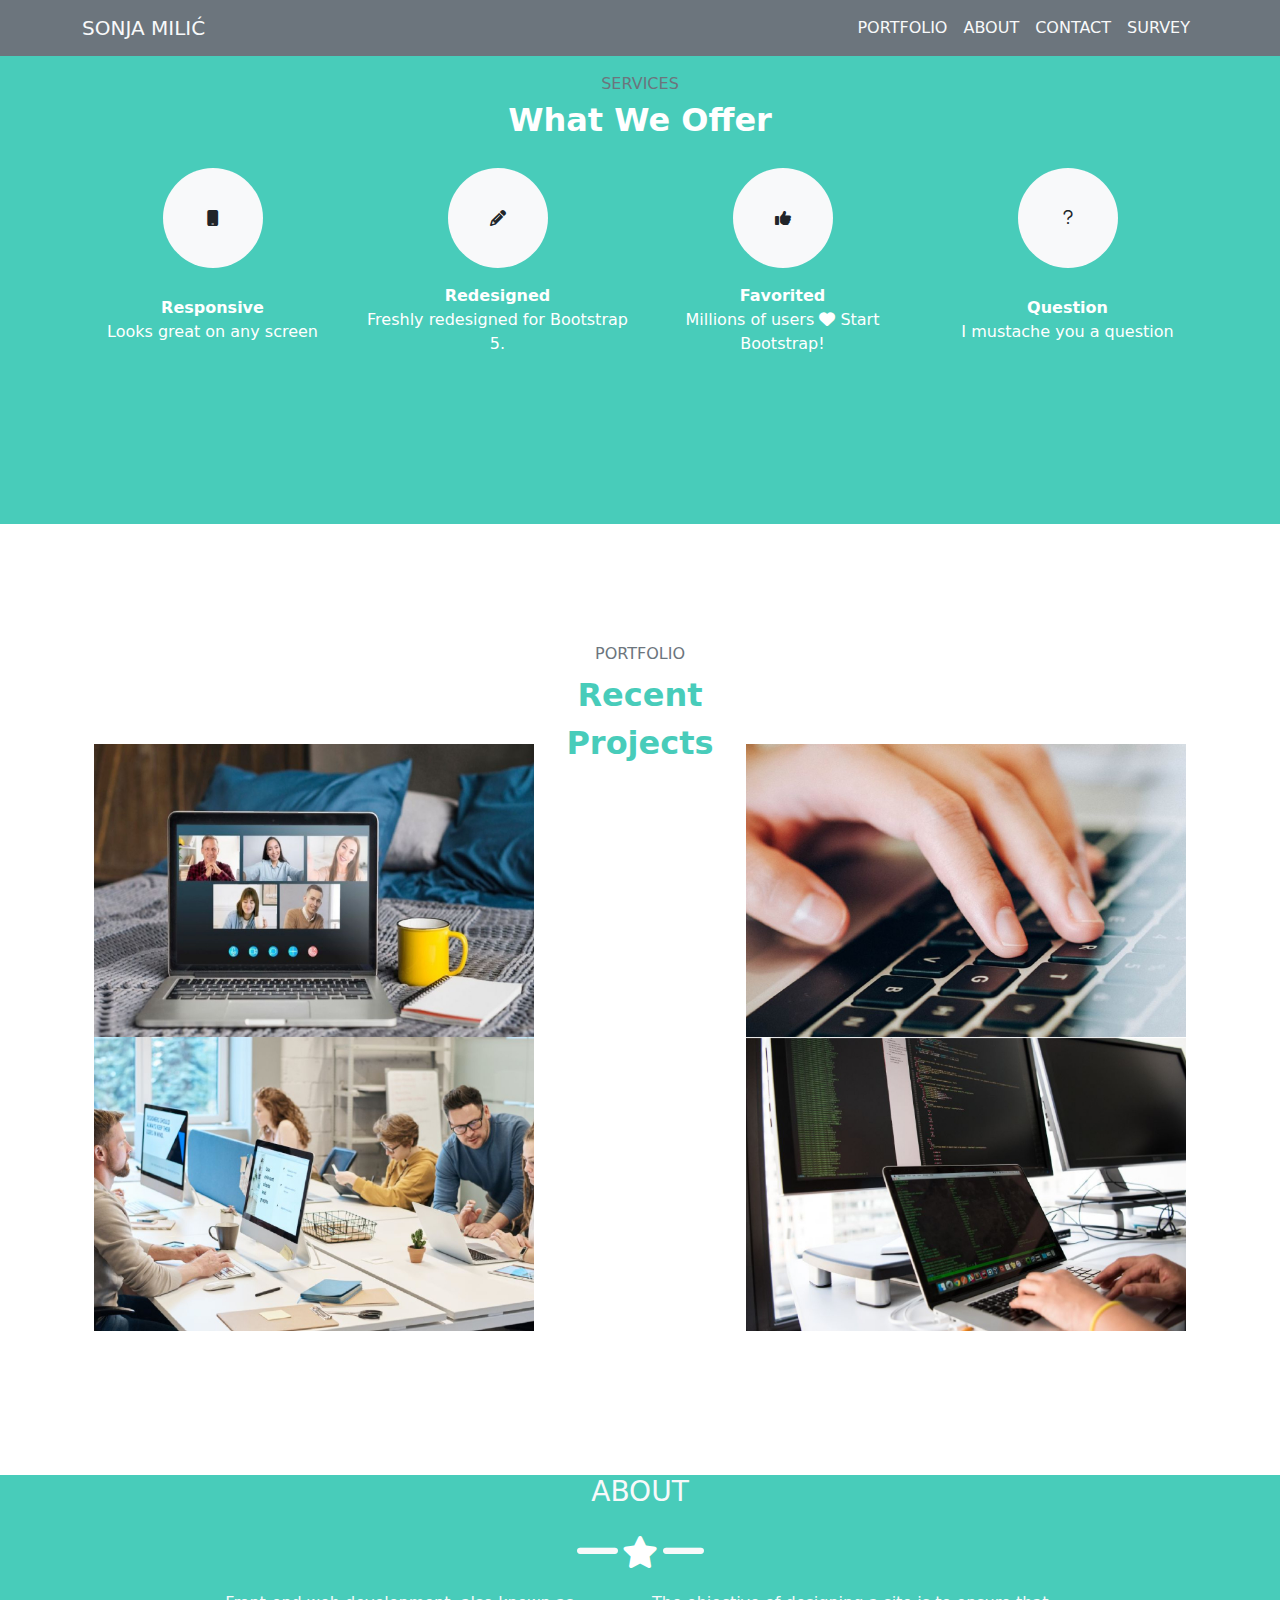
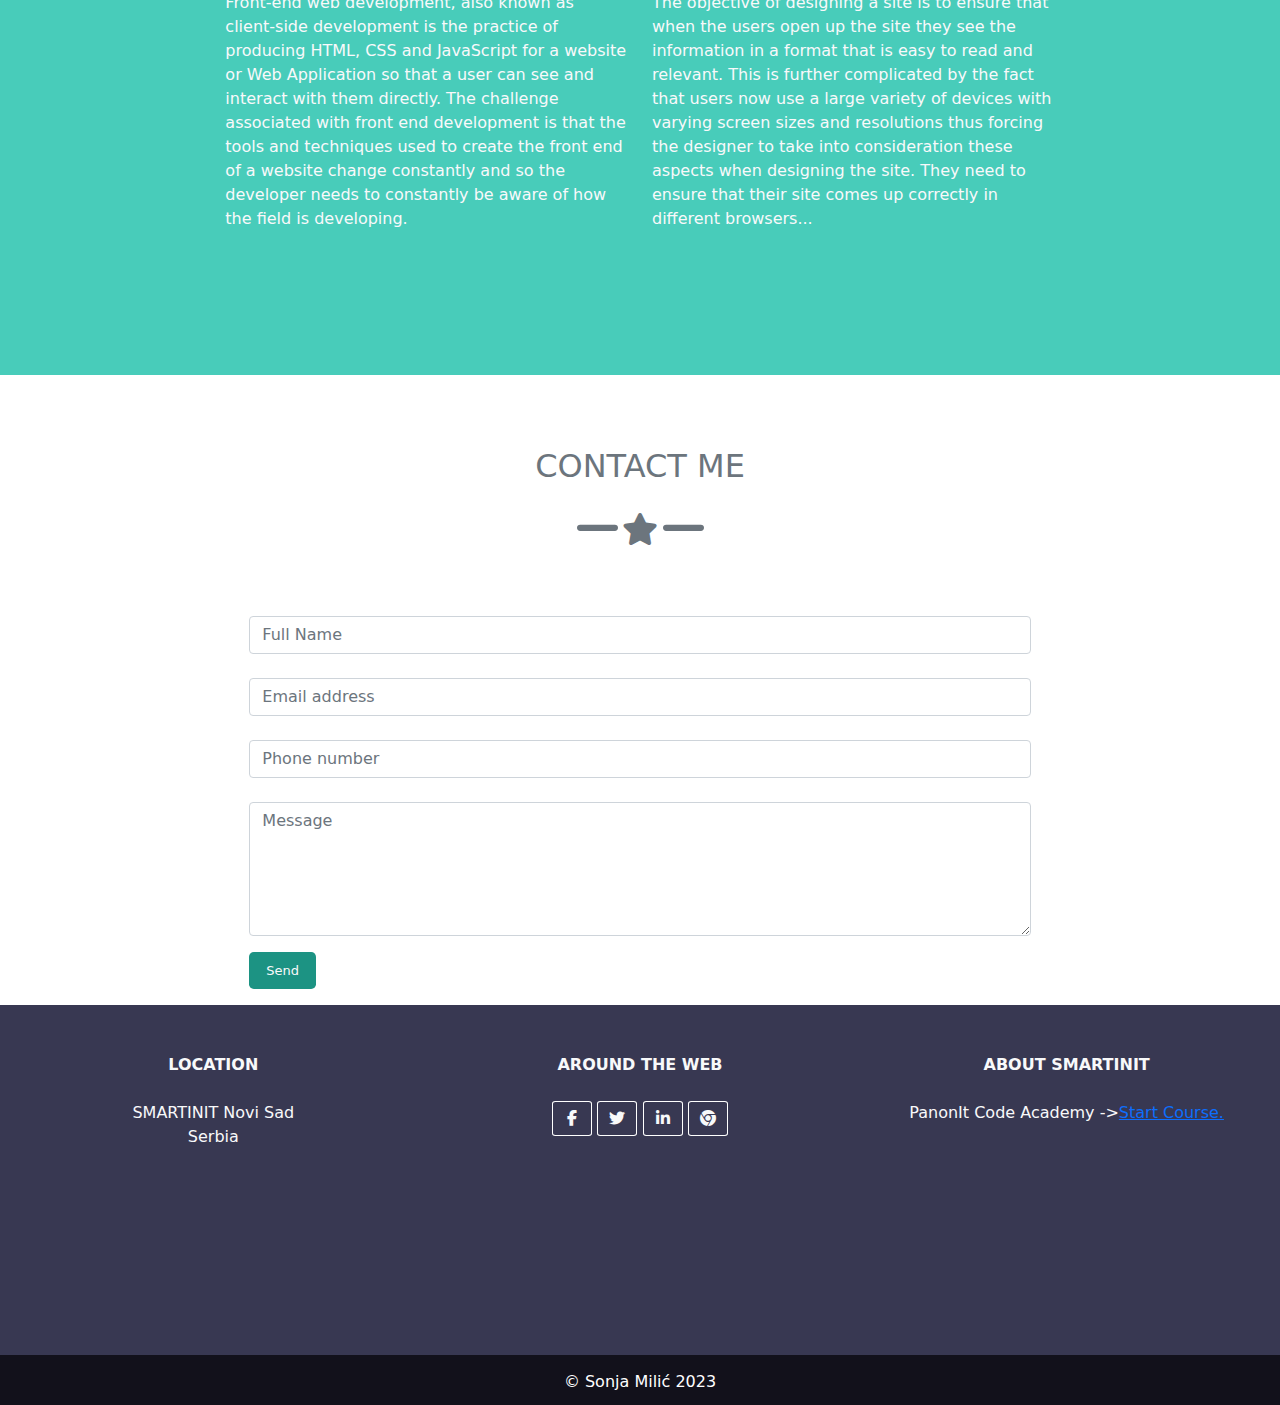
<file: index.html>
<!DOCTYPE html>
<html lang="en">
<head>
    <meta charset="UTF-8">
    <meta http-equiv="X-UA-Compatible" content="IE=edge">
    <meta name="viewport" content="width=device-width, initial-scale=1.0">
    <title>Bootstrap 2</title>
    <link rel="stylesheet" href="zadatak8.css">
    <link rel="stylesheet" href="bootstrap.min.css">
    <script src="bootstrap.bundle.min.js"></script>
    <script src="https://code.jquery.com/jquery-3.6.0.min.js"></script>
    <link rel="stylesheet" href="https://cdnjs.cloudflare.com/ajax/libs/font-awesome/6.3.0/css/all.min.css">


</head>
<body>
    <nav class="navbar navbar-expand-lg navbar-dark bg-secondary" style="position: fixed; width: 100%;">
        <div class="container">
            <a class="navbar-brand text-light" href="index.html">SONJA MILIĆ</a>
            <button class="navbar-toggler text-light border-none" style="background-color: rgb(72, 204, 186);"type="button" data-bs-toggle="collapse" data-bs-target="#navbarNav"
                aria-controls="navbarNav" aria-expanded="false" aria-label="Toggle navigation">Menu
                <span class="navbar-toggler-icon"></span>
            </button>
                <div class="collapse navbar-collapse" id="navbarNav">
                    <ul class="navbar-nav ms-auto">
                        <li class="nav-item">
                            <a class="nav-link text-light" href="portfolio.html">PORTFOLIO</a>
                        </li>
                        <li class="nav-item">
                            <a class="nav-link text-light" href="#sekcija1">ABOUT</a>
                        </li>
                        <li class="nav-item">
                            <a class="nav-link text-light" href="#sekcija2">CONTACT</a>
                        </li>
                        <li class="nav-item">
                            <a class="nav-link text-light" href="survey.html">SURVEY</a>
                        </li>
                    </ul>
                </div>
            </div>
    </nav><br>

   <!--style="display: block; background-color:rgb(72, 204, 186); height: 450px;" --> 
    
    <div class="container-fluid1"><br><br>
        <div class="text-muted text-center">SERVICES<br>
            <div class="tekst1 text-center" style="font-size:xx-large; color:white;"><strong>What We Offer</strong></div>
        </div><br>
        <div class="container-fluid text-center">
            <div class="container ">
                <div class="row ">
                <div class="col-lg-3 col-md-6 col-sm-12 d-flex justify-content-center">
                <div class="row d-flex justify-content-center">
                <div class=" wwo-div-icon d-flex justify-content-center align-items-center bg-light ikonica" style="width: 100px; height: 100px; border-radius: 50px;">
                <span><i class="fa fa-mobile d-block justify-content-center "></i></span>
                </div>
                <div class="text-white mt-3 mb-5">
                <span class="fw-bold opis-ikonice1">Responsive</span><br> 
                <span class="mb-5 opis-ikonice2">Looks great on any screen</span>
                </div>
                </div>
                </div>

                <div class="col-lg-3 col-md-6 col-sm-12 d-flex justify-content-center">
                    <div class="row d-flex justify-content-center">
                    <div class=" wwo-div-icon d-flex justify-content-center align-items-center bg-light ikonica" style="width: 100px; height: 100px; border-radius: 50px;">
                    <span><i class="fa fa-pencil d-block justify-content-center "></i></span>
                    </div>
                    <div class="text-white mt-3 mb-5">
                    <span class="fw-bold opis-ikonice1">Redesigned</span><br>
                    <span class="mb-5 opis-ikonice2">Freshly redesigned for Bootstrap 5.</span>
                    </div>
                    </div>
                    </div>

                <div class="col-lg-3 col-md-6 col-sm-12 d-flex justify-content-center">
                    <div class="row d-flex justify-content-center">
                    <div class=" wwo-div-icon d-flex justify-content-center align-items-center bg-light ikonica" style="width: 100px; height: 100px; border-radius: 50px;">
                    <span><i class="fa fa-thumbs-up d-block justify-content-center "></i></span>
                    </div>
                    <div class="text-white mt-3 mb-5">
                    <span class="fw-bold opis-ikonice1">Favorited</span><br>
                    <span class="mb-5 opis-ikonice2">Millions of users <i class="fa fa-heart"></i> Start
                                Bootstrap!</span>
                    </div>
                    </div>
                    </div>


                    <div class="col-lg-3 col-md-6 col-sm-12 d-flex justify-content-center">
                        <div class="row d-flex justify-content-center">
                        <div class=" wwo-div-icon d-flex justify-content-center align-items-center bg-light ikonica" style="width: 100px; height: 100px; border-radius: 50px;">
                        <span><i class="fa-regular fa-question"></i></span>
                        </div>
                        <div class="text-white mt-3 mb-5">
                        <span class="fw-bold opis-ikonice1">Question</span><br>
                        <span class="mb-5 opis-ikonice2">I mustache you a question</span>
                        </div>
                        </div>
                        </div>
                        </div>
                    </div>
        </div>
        </div><br><br><br><br><br> 


        <div class="container" style="background-color:white; height: 100px; width: 300px;">
        <div class="text-muted text-center"><h6>PORTFOLIO</h6>
        <div class="tekst text-center" style="font-size:xx-large; color:rgb(72, 204, 186);"><strong>Recent Projects</strong></div>
        </div>
        </div>
        <div class="row row-cols-1 row-cols-sm-1 row-cols-md-2 text-center" style="justify-content: center; align-items: center;">
            <div class="col">
            <img src="portfolio-1.jpg" style="width: 70%;" class="gallery-item" alt="">
            </div>
            <div class="col">
                <img src="portfolio-2.jpg" style="width: 70%;" class="gallery-item" alt="">
                </div>
                <div class="col">
                    <img src="portfolio-3.jpg" style="width: 70%;" class="gallery-item" alt="">
                    </div>
                    <div class="col">
                        <img src="portfolio-4.jpg" style="width: 70%;" class="gallery-item" alt="">
                        </div>
    </div><br><br><br> 



    <section id="sekcija1"><br><br><br>
        <div class="container-fluid py-6" style="background-color: rgb(72, 204, 186); height: 500px;">
          <div class="row text-light text-center"><h3>ABOUT</h3>
              <div class="col"></div>
                  <div class="container" style="display: flex; justify-content: center; align-items: center;">
                      <div class="crtica text-light" style="font-size: 50px; width: 50px; border-radius: 1rem;">
                          <i class="fa-solid fa-minus"></i>
                      </div>
                      <div class="zvezda">
                          <i class="fa-solid fa-star" style="font-size: xx-large; color: white;"></i>
                      </div>
                      <div class="crtica text-light" style="font-size: 50px; width: 50px; border-radius: 1rem;">
                          <i class="fa-solid fa-minus"></i>
                    </div>
                  </div>
              </div>
              <div class="row justify-content-center">
                  <div class="col-md-4 text-light">
                      Front-end web development, also known as client-side development is the practice of producing HTML, CSS and JavaScript for a website or Web Application so that a user can see and interact with them directly. The challenge associated with front end development is that the tools and techniques used to create the front end of a website change constantly and so the developer needs to constantly be aware of how the field is developing.
                  </div>
                  <div class="col-md-4 text-light">
                      The objective of designing a site is to ensure that when the users open up the site they see the information in a format that is easy to read and relevant. This is further complicated by the fact that users now use a large variety of devices with varying screen sizes and resolutions thus forcing the designer to take into consideration these aspects when designing the site. They need to ensure that their site comes up correctly in different browsers...
                  </div>
                </div>
        </section>

        <section id="sekcija2"><br><br><br>
      <div class="container-fluid">
          <div class="row text-muted text-center"><h2>CONTACT ME</h2>
              <div class="col"></div>
                  <div class="container" style="display: flex; justify-content: center; align-items: center;">
                      <div class="crtica text-muted" style="font-size: 50px; width: 50px; border-radius: 1rem;">
                          <i class="fa-solid fa-minus"></i>
                      </div>
                      <div class="zvezda">
                          <i class="fa-solid fa-star" style="font-size: xx-large;"></i>
                      </div>
                      <div class="crtica text-muted" style="font-size: 50px; width: 50px; border-radius: 1rem;">
                          <i class="fa-solid fa-minus"></i>
                    </div>
                  </div>
              </div>
          </div>
      </div><br>
  

                <div class="row px-5 d-flex justify-content-center">
                    <div class="col-8">
                        <label for="name" class="form-label"></label>
                        <input type="text" class="form-control" id="name" placeholder="Full Name">
                    </div>
                    <div class="col-8">
                        <label for="email" class="form-label"></label>
                        <input type="email" class="form-control" id="email" placeholder="Email address">
                    </div>
                    <div class="col-8">
                        <label for="Phone" class="form-label"></label>
                        <input type="phonebox" class="form-control" id="Phone" placeholder="Phone number">
                    </div>
                    <div class="col-8">
                        <label for="message" class="form-label"></label>
                        <textarea class="form-control" id="message" rows="5" placeholder="Message"></textarea>
                    </div>
                    <div class="col-8 text-start py-3">
                        <button type="submit" class="btn text-light btn-lg"
                            style="background-color:rgb(28, 147, 131); font-size: small;">Send</button>
                    </div>


                </div>

            </div>

      </section>

   

        

    

        <div class="container-fluid py-5" style="background-color: rgb(56, 56, 82); height: 350px; width: 100%;">
            <div class="row">
                <div class="col-md-4 text-light text-center">
                    <strong>LOCATION</strong><br><br>SMARTINIT Novi Sad <br>Serbia<br><br>
                </div>
                <div class="col-md-4 text-light text-center">
                    <strong>AROUND THE WEB</strong><br><br>  
                    <i class="fa-brands fa-facebook-f" style="border-radius: 8%; border: white solid 1px; padding: 2%; width: 10%;"></style></i>
                    <i class="fa-brands fa-twitter" style="border-radius: 8%; border: white solid 1px; padding: 2%; width: 10%;"></style></i>
                    <i class="fa-brands fa-linkedin-in" style="border-radius: 8%; border: white solid 1px; padding: 2%; width: 10%;"></style></i>
                    <i class="fa-brands fa-chrome" style="border-radius: 8%; border: white solid 1px; padding: 2%; width: 10%;"></style></i>
        </div>
                <div class="col-md-4 text-light text-center">
                    <strong>ABOUT SMARTINIT</strong><br><br> PanonIt Code Academy -><a href="">Start Course.</a>
                </div>
              </div>
            </div>

            
    
            <footer>
                &copy Sonja Milić 2023
            </footer>
</file>
<file: zadatak8.css>
footer{
    background-color: rgb(18, 17, 27);
    height: 50px;
    color: white;
    text-align: center;    
    padding-top: 15px;
}


.col:hover{
    transform: scale(1.2);
}

col{
    transition: 2s;
}


.fa-brands:hover{
    background-color:  white;
    opacity: 30%;
}
.fa-brands{
    transition: 0.5s;
}

.tekst:hover{
    text-shadow: green;
    font-size: large;
    opacity: 30%;
}
.tekst{
    transition: 1s;
}


.container-fluid1{
    height: 500px;
    background-image: url(plain-48CCBA.svg);
    background-position: center;
    background-size: cover;
}

/*.slika-boja{
    height: 300px;
    background-image: url(travel_blog.jpeg);
    background-position: center;
    background-size: cover;
}*/



@media (max-width: 576px){
    .container-fluid1{
        height: 1050px;
    }
}

@media (max-width: 768px){
    .container-fluid1{
        height: 1200px;
    }
}

.hover-part{
    background-color: rgb(72, 204, 186);
    opacity: 0;
    transition: 2s ease-in-out all;
}
.hover-part:hover{
    opacity: 1;
}
</file>
